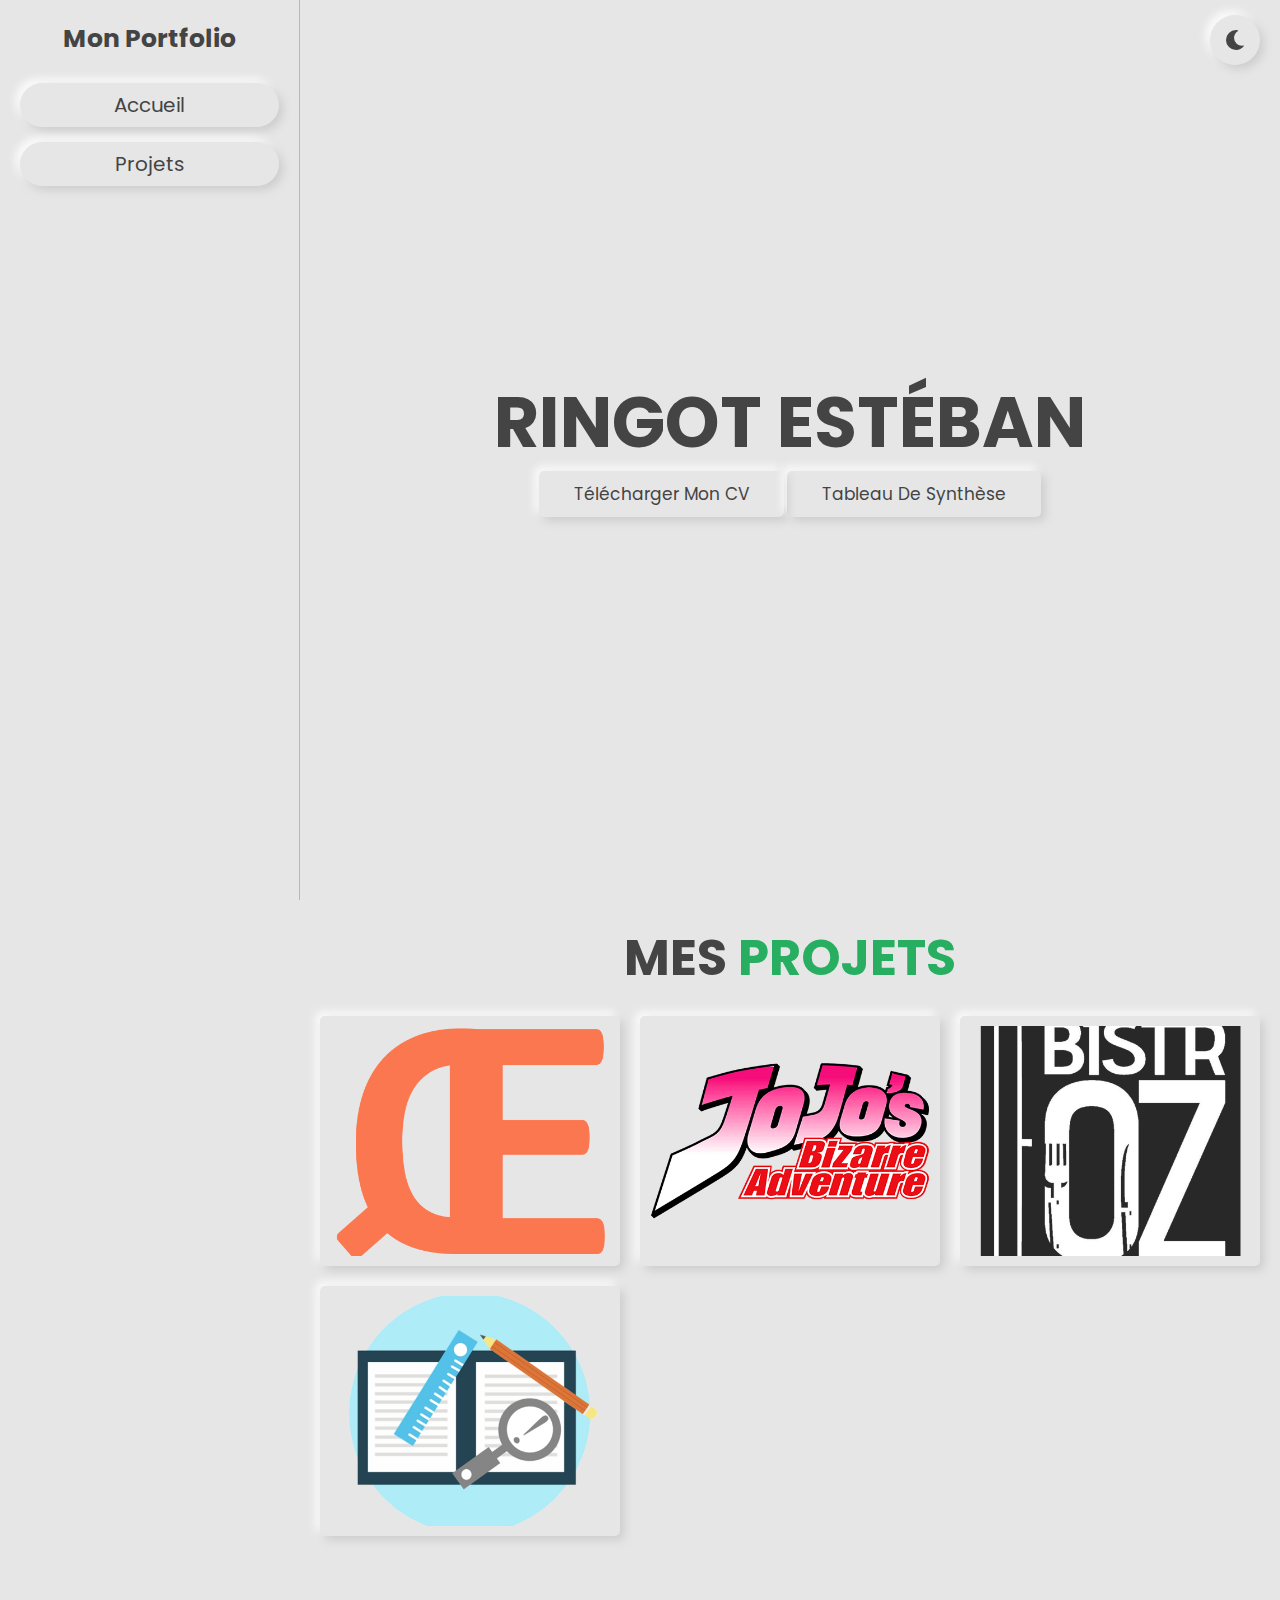
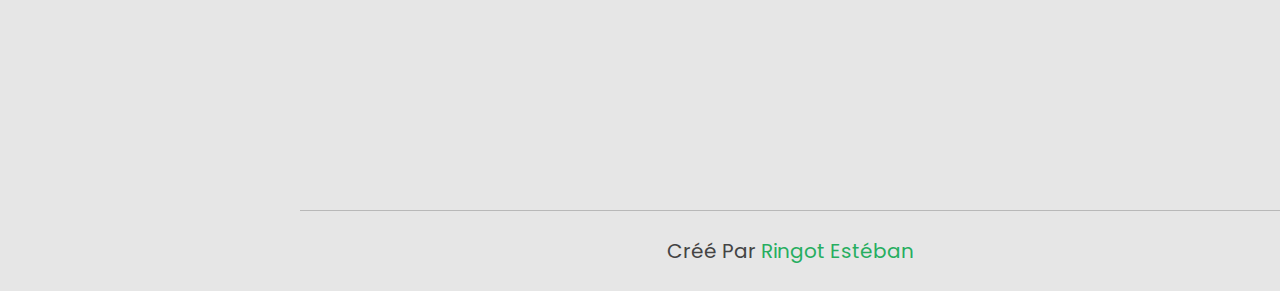
<file: index.html>
<!DOCTYPE html>
<html lang="fr">
<head>
    <meta charset="UTF-8">
    <meta http-equiv="X-UA-Compatible" content="IE=edge">
    <meta name="viewport" content="width=device-width, initial-scale=1.0">
    <title>Portfolio</title>

    <!-- font awesome cdn link  -->
    <link rel="stylesheet" href="https://cdnjs.cloudflare.com/ajax/libs/font-awesome/5.15.4/css/all.min.css">

    <!-- custom css file link  -->
    <link rel="stylesheet" href="css/style.css">

</head>
<body>
    
<!-- header section starts  -->

<header class="header">

<!-- theme toggler  -->

<div id="theme-toggler" class="fas fa-moon"></div>

    <div class="user">
        <!--<img src="image/user-img.png" alt="">-->
        <h3>Mon Portfolio</h3>
        <!--<p>front-end developer</p>-->
    </div>

    <nav class="navbar">
        <a href="#home">Accueil</a>
        <!--<a href="#about">about</a>-->
        <!--<a href="#services">services</a>-->
        <a href="#portfolio">Projets</a>
        <!--<a href="#contact">contact</a>-->
    </nav>

</header>

<!-- header section ends -->

<div id="menu-btn" class="fas fa-bars"></div>

<!-- home section starts  -->

<section class="home" id="home">

    <div class="content">
        <h3>Ringot Estéban</h3>
        <!--<p>i am a front-end developer</p>-->
        <a href="https://drive.google.com/file/d/1goht6WE1rYmZwQzR1pEEyJvcZGVm94VB/view?usp=sharing" target="_blank"class="btn">Télécharger mon CV</a>
        <a href="doc/Tableau de synthese Epreuve E4.pdf" target="_blank"class="btn">Tableau de synthèse</a>
    </div>

</section>



<!-- portfolio section starts  -->

<section class="portfolio" id="portfolio">

    <h1 class="heading"> Mes <span>Projets</span> </h1>

    <div class="box-container">

        <a href="projet/quincespal.html"><div class="box">
            <img src="image/logo_quincespal.png" alt="">
            <div class="content">
                <h3>Quincespal</h3>
            </div>
        </div></a>

        <a href="projet/jba_fanpage.html"><div class="box">
            <img src="image/JBA_logo.png" alt="">
            <div class="content">
                <h3>Jojo's Bizarre Adventure fanpage</h3>
            </div>
        </div></a>

        <a href="projet/le_bistroz.html"><div class="box">
            <img src="image/bistroz_logo.png" alt="">
            <div class="content">
                <h3>Site Le Bistroz</h3>
            </div>
        </div></a>

        <a href="projet/jobs.html"><div class="box">
            <img src="image/img_projet.png" alt="">
            <div class="content">
                <h3>Jobs (en cours)</h3>
            </div>
        </div></a>

    </div>

</section>

<!-- portfolio section ends -->

<div class="credits"> Créé par <span>Ringot Estéban</span></div>

<!-- custom js file link  -->
<script src="js/script.js"></script>

</body>
</html>
</file>
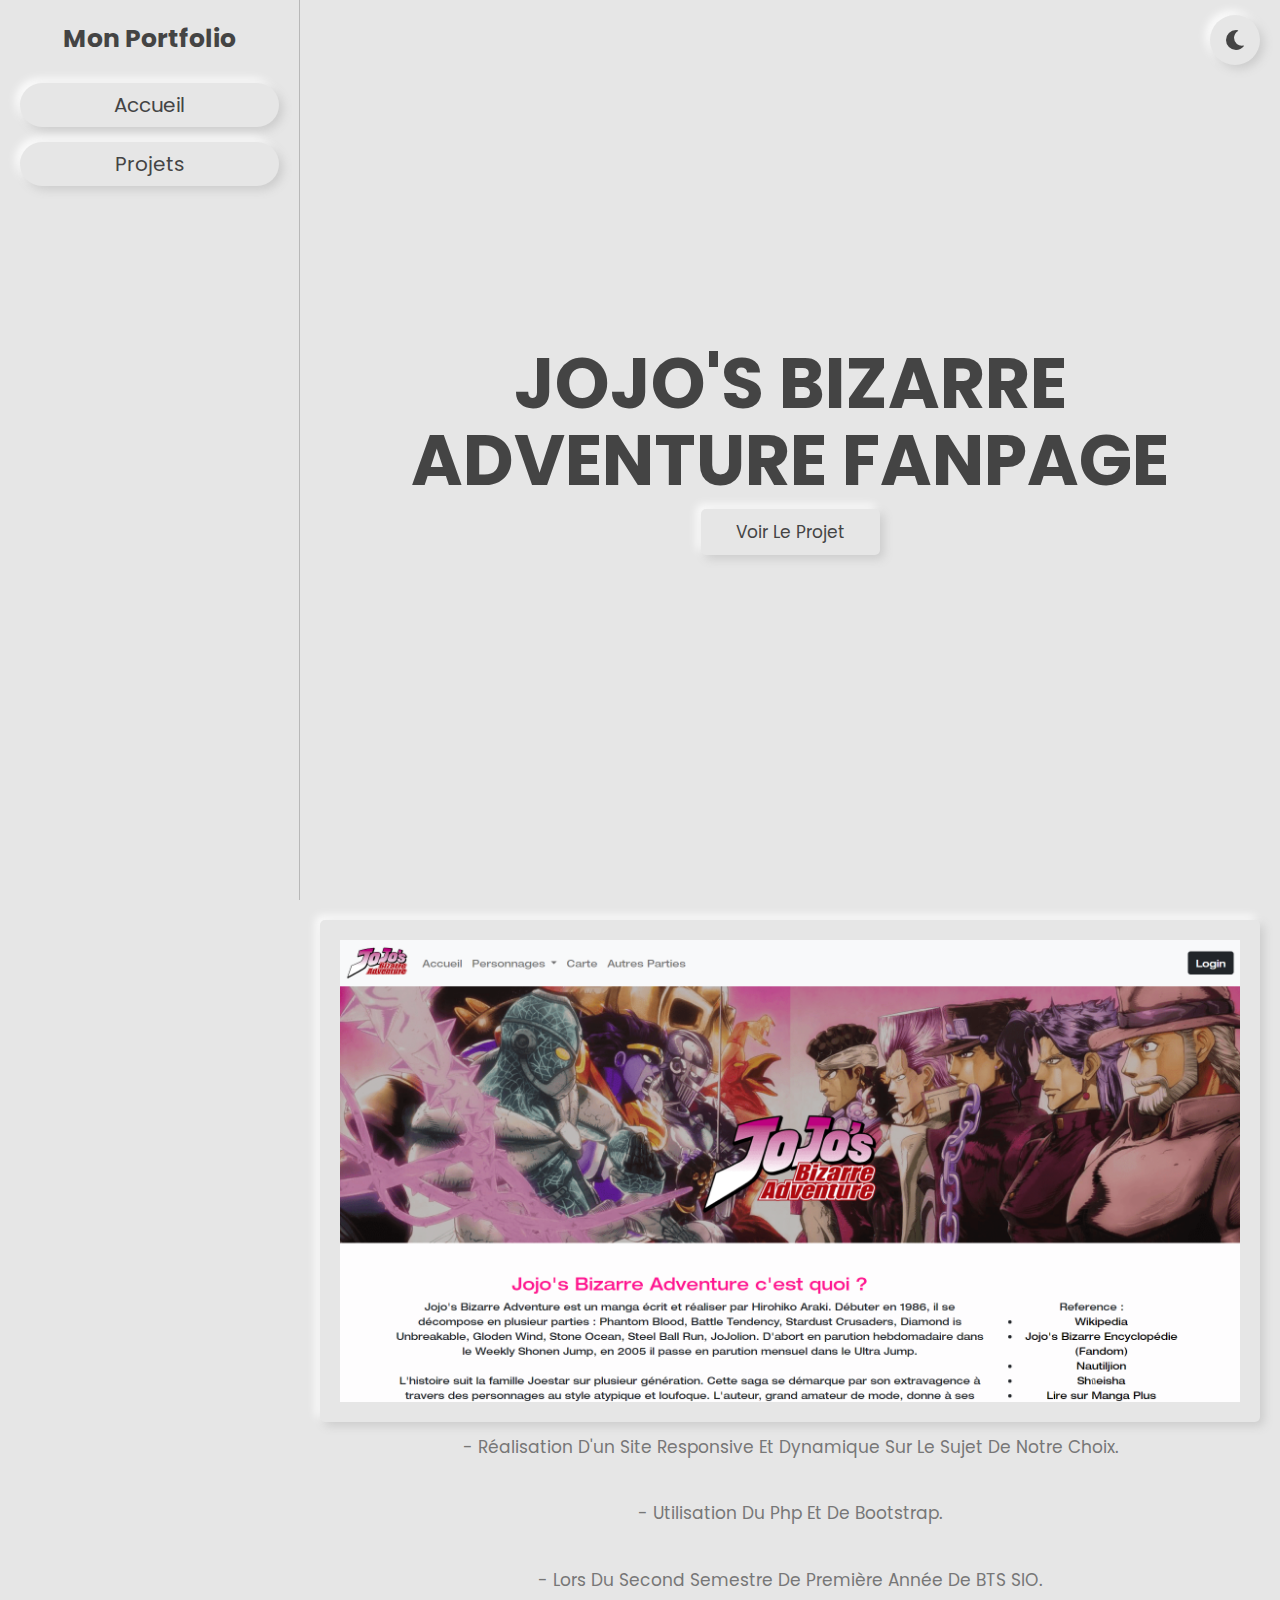
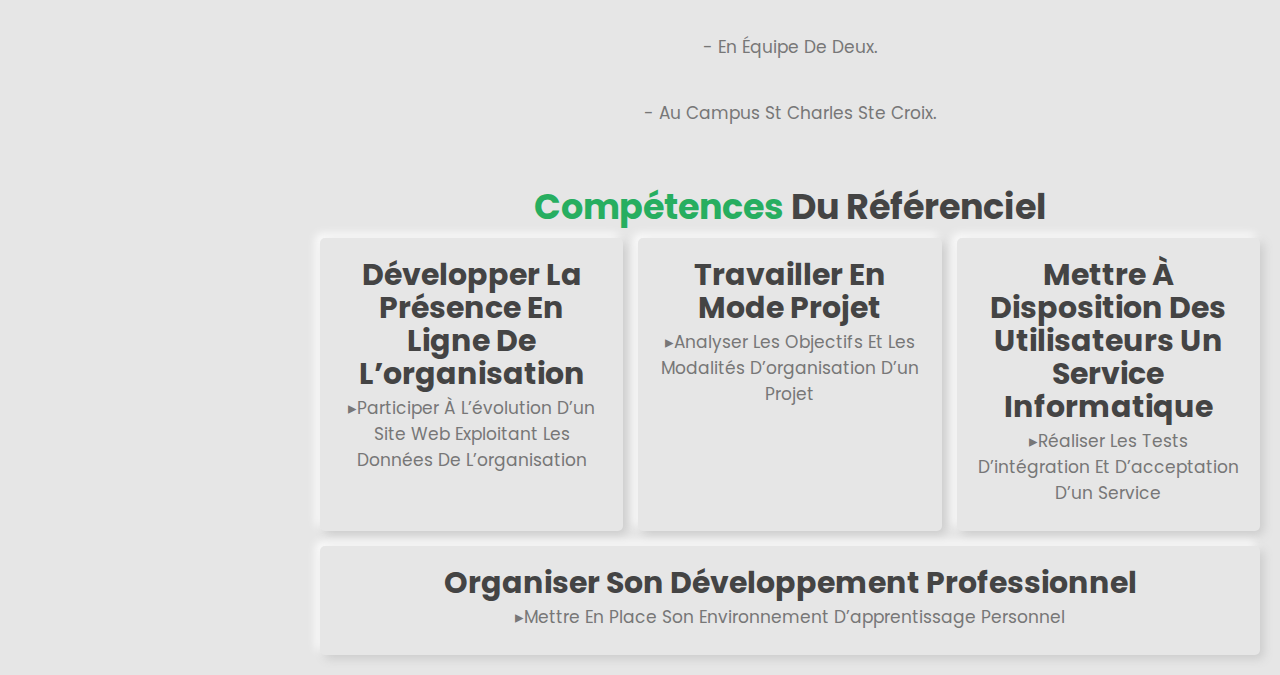
<file: projet/jba_fanpage.html>
<!DOCTYPE html>
<html lang="fr">

<head>
    <meta charset="UTF-8">
    <meta http-equiv="X-UA-Compatible" content="IE=edge">
    <meta name="viewport" content="width=device-width, initial-scale=1.0">
    <title>Portfolio</title>

    <!-- font awesome cdn link  -->
    <link rel="stylesheet" href="https://cdnjs.cloudflare.com/ajax/libs/font-awesome/5.15.4/css/all.min.css">

    <!-- custom css file link  -->
    <link rel="stylesheet" href="../css/style.css">

</head>

<body>

    <!-- header section starts  -->

    <header class="header">

<!-- theme toggler  -->

<div id="theme-toggler" class="fas fa-moon"></div>

        <div class="user">
            <!--<img src="image/user-img.png" alt="">-->
            <h3>Mon Portfolio</h3>
            <!--<p>front-end developer</p>-->
        </div>

        <nav class="navbar">
            <a href="../index.html#home">Accueil</a>
            <!--<a href="#about">about</a>-->
            <!--<a href="#services">services</a>-->
            <a href="../index.html#portfolio">Projets</a>
            <!--<a href="#contact">contact</a>-->
        </nav>

    </header>

    <!-- header section ends -->

    <div id="menu-btn" class="fas fa-bars"></div>

    <!-- home section starts  -->

    <section class="home" id="home">

        <div class="content">
            <h3>Jojo's Bizarre Adventure fanpage</h3>
            <a href="https://github.com/RgtEsteban/JBA_Fanpage" target="_blank" class="btn">Voir le projet</a>
        </div>

    </section>

    <section class="about" id="about">
        <div class="row">
            <div class="box-container">
                <div class="box">
                    <img src="../image/Capture_JBA.png" style="width: 100%; height: 100%;">
                </div>
            </div>
        </div>
        <div class="row">
            <div class="content">
                <p>- Réalisation d'un site responsive et dynamique sur le sujet de notre choix.</p><br>
                <p>- Utilisation du php et de Bootstrap.</p><br>
                <p>- Lors du second semestre de première année de BTS SIO.</p><br>
                <p>- En équipe de deux.</p><br>
                <p>- Au Campus St Charles Ste Croix.</p><br>
            </div>
        </div>
        <div class="row">
            <div class="content">
                <h3><span>Compétences</span> du référenciel</h3>
            </div>
        </div>
        <div class="row">
            <div class="box-container">
                <div class="box">
                    <h3>Développer la présence en ligne de l’organisation</h3>
                    <p>▸Participer à l’évolution d’un site Web exploitant les données de l’organisation</p>
                </div>
                <div class="box">
                    <h3>Travailler en mode projet</h3>
                    <p>▸Analyser les objectifs et les modalités d’organisation d’un projet</p>
                </div>
                <div class="box">
                    <h3>Mettre à disposition des utilisateurs un service informatique</h3>
                    <p>▸Réaliser les tests d’intégration et d’acceptation d’un service</p>
                </div>
                <div class="box">
                    <h3>Organiser son développement professionnel</h3>
                    <p>▸Mettre en place son environnement d’apprentissage personnel</p>
                </div>
            </div>
        </div>
    </section>

<!-- custom js file link  -->
<script src="../js/script.js"></script>
</file>
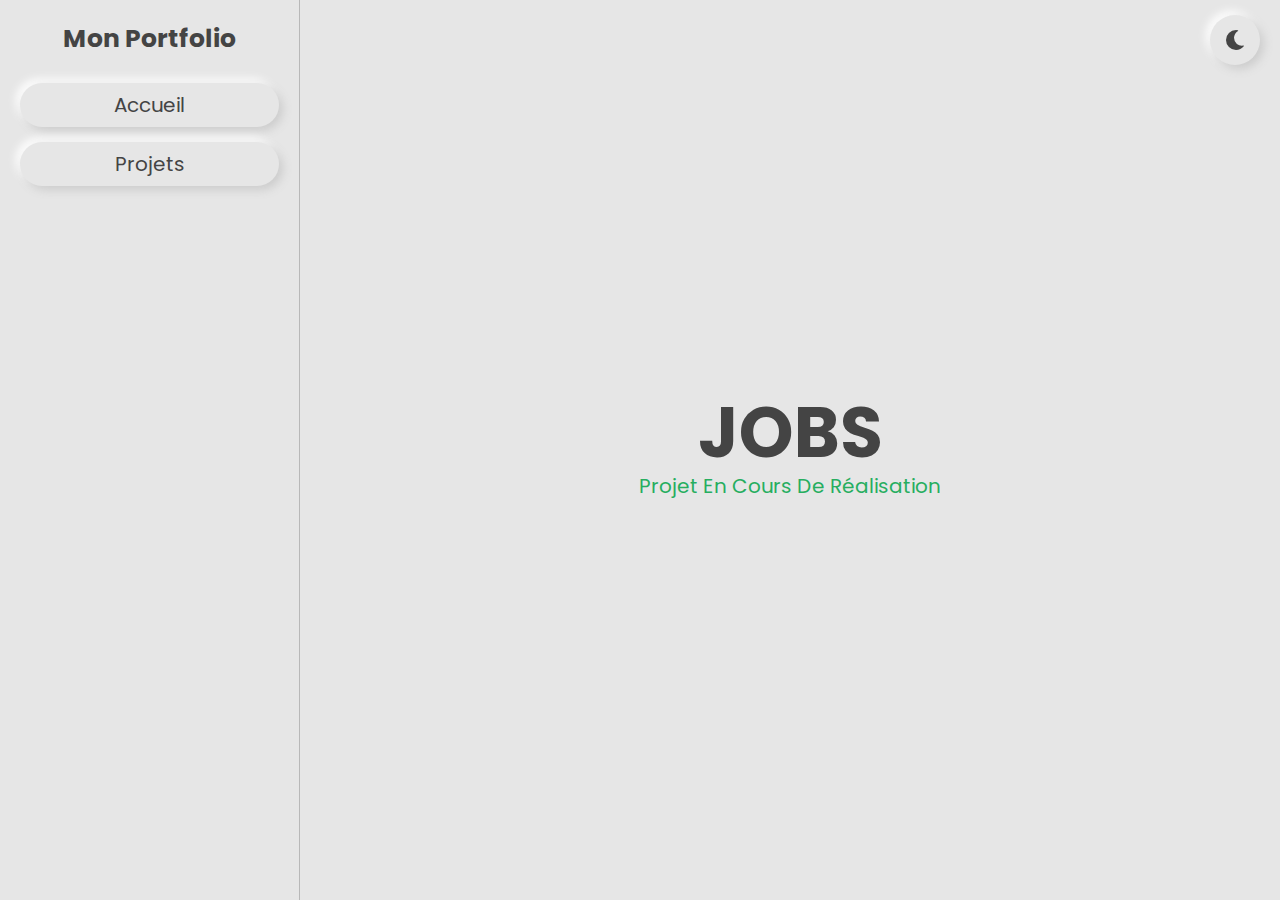
<file: projet/jobs.html>
<!DOCTYPE html>
<html lang="fr">
<head>
    <meta charset="UTF-8">
    <meta http-equiv="X-UA-Compatible" content="IE=edge">
    <meta name="viewport" content="width=device-width, initial-scale=1.0">
    <title>Portfolio</title>

    <!-- font awesome cdn link  -->
    <link rel="stylesheet" href="https://cdnjs.cloudflare.com/ajax/libs/font-awesome/5.15.4/css/all.min.css">

    <!-- custom css file link  -->
    <link rel="stylesheet" href="../css/style.css">

</head>
<body>
    
<!-- header section starts  -->

<header class="header">

<!-- theme toggler  -->

<div id="theme-toggler" class="fas fa-moon"></div>

    <div class="user">
        <!--<img src="image/user-img.png" alt="">-->
        <h3>Mon Portfolio</h3>
        <!--<p>front-end developer</p>-->
    </div>

    <nav class="navbar">
        <a href="../index.html#home">Accueil</a>
        <!--<a href="#about">about</a>-->
        <!--<a href="#services">services</a>-->
        <a href="../index.html#portfolio">Projets</a>
        <!--<a href="#contact">contact</a>-->
    </nav>

</header>

<!-- header section ends -->

<div id="menu-btn" class="fas fa-bars"></div>



<!-- home section starts  -->

<section class="home" id="home">

    <div class="content">
        <h3>Jobs</h3>
        <!--<a href="#" target="_blank"class="btn">Voir le projet</a>-->
        <p>Projet en cours de réalisation</p>
    </div>

</section>

<!--<section class="about" id="about">
    <div class="row">
        <div class="box-container">
            <div class="box">
                <img src="../image/Capture_Quincespal.png" style="width: 100%; height: 100%;">
            </div>
        </div>
    </div>
    <div class="row">
        <div class="content">
            <p>- Réalisation d'un site à l'aide d'un CMS (ici Google site).</p><br>
            <p>- Initiation au CMS.</p><br>
            <p>- Lors du premier semestre de première année de BTS SIO.</p><br>
            <p>- Affectué en équipe.</p><br>
            <p>- Au Campus St Charles Ste Croix.</p>
        </div>
    </div>
    <div class="row">
            <div class="content">
                <h3><span>Compétences</span> du référenciel</h3>
            </div>
        </div>
        <div class="row">
            <div class="box-container">
                <div class="box">
                    <h3>2+</h3>
                    <p>years of experience</p>
                </div>
                <div class="box">
                    <h3>450+</h3>
                    <p>satisfied clients</p>
                </div>
                <div class="box">
                    <h3>190+</h3>
                    <p>working hours</p>
                </div>
                <div class="box">
                    <h3>10+</h3>
                    <p>awards won</p>
                </div>
            </div>
        </div>
</section>-->

<!-- custom js file link  -->
<script src="../js/script.js"></script>
</file>
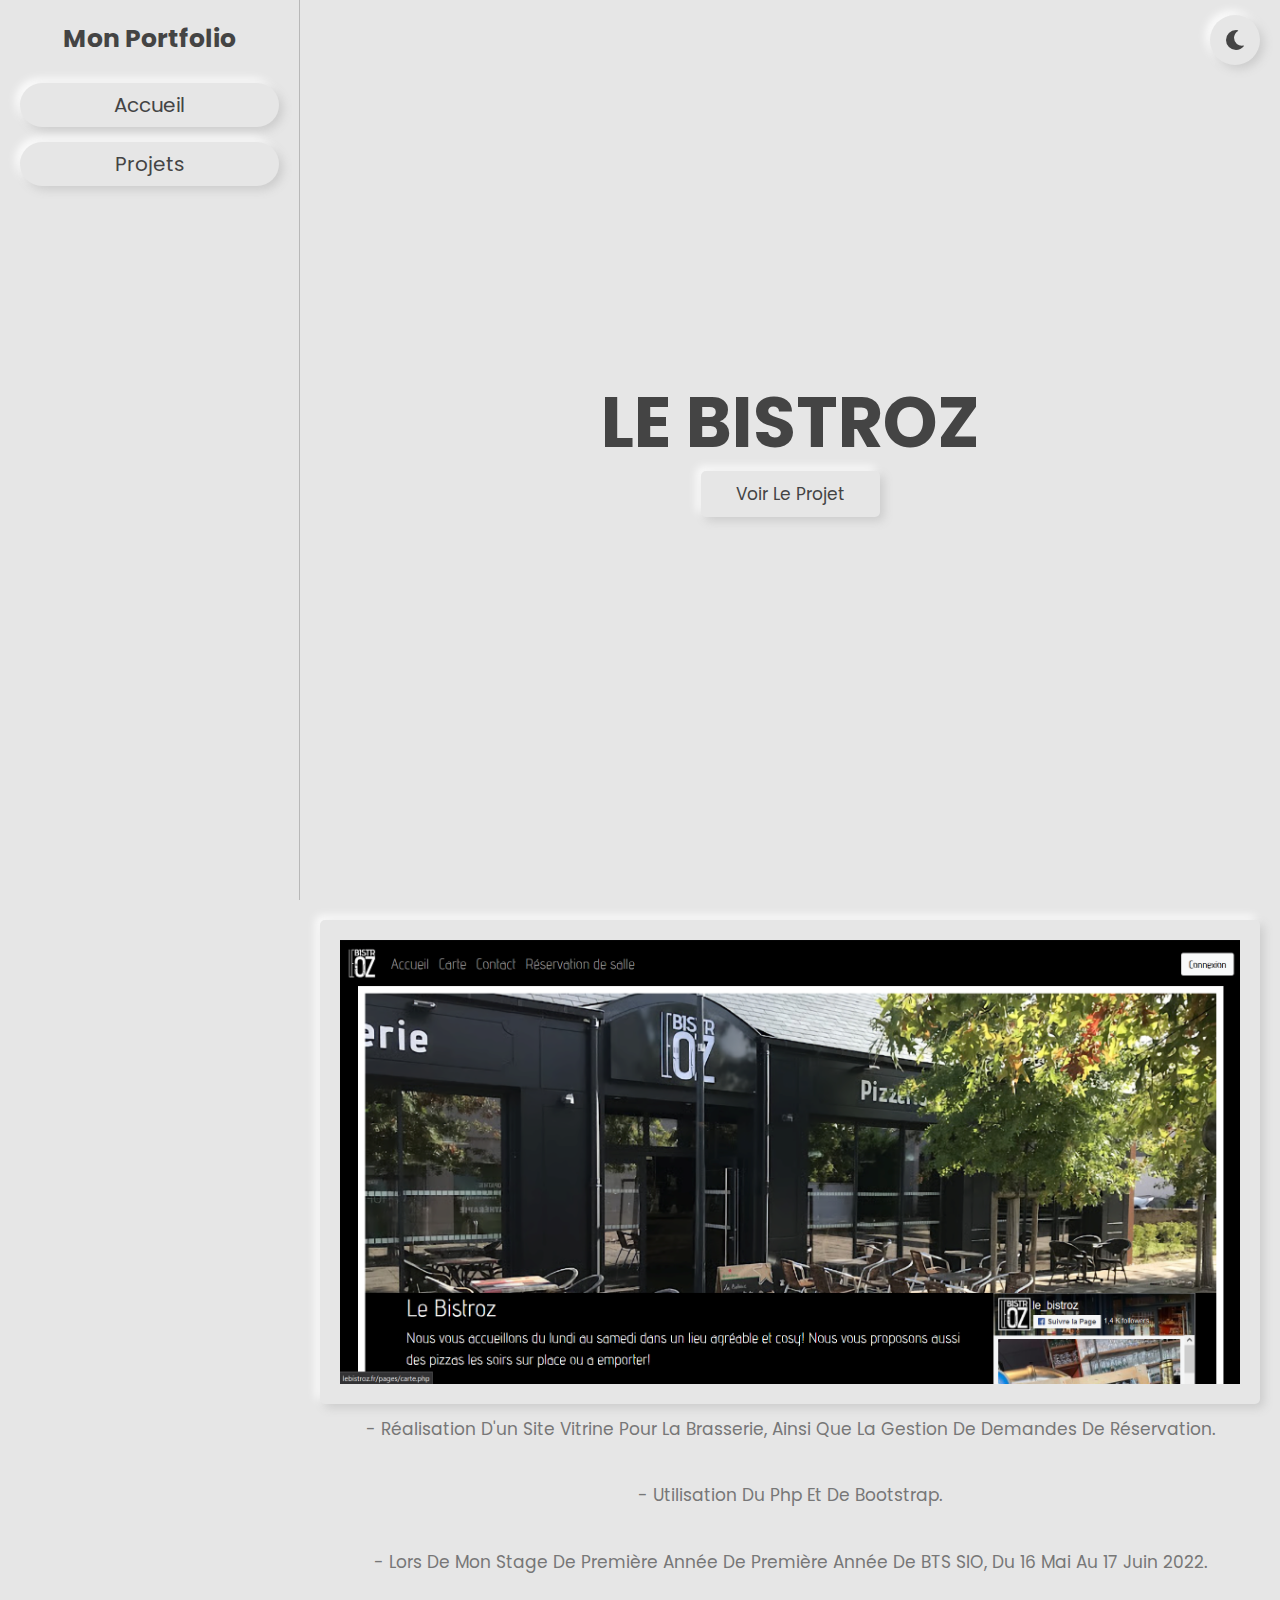
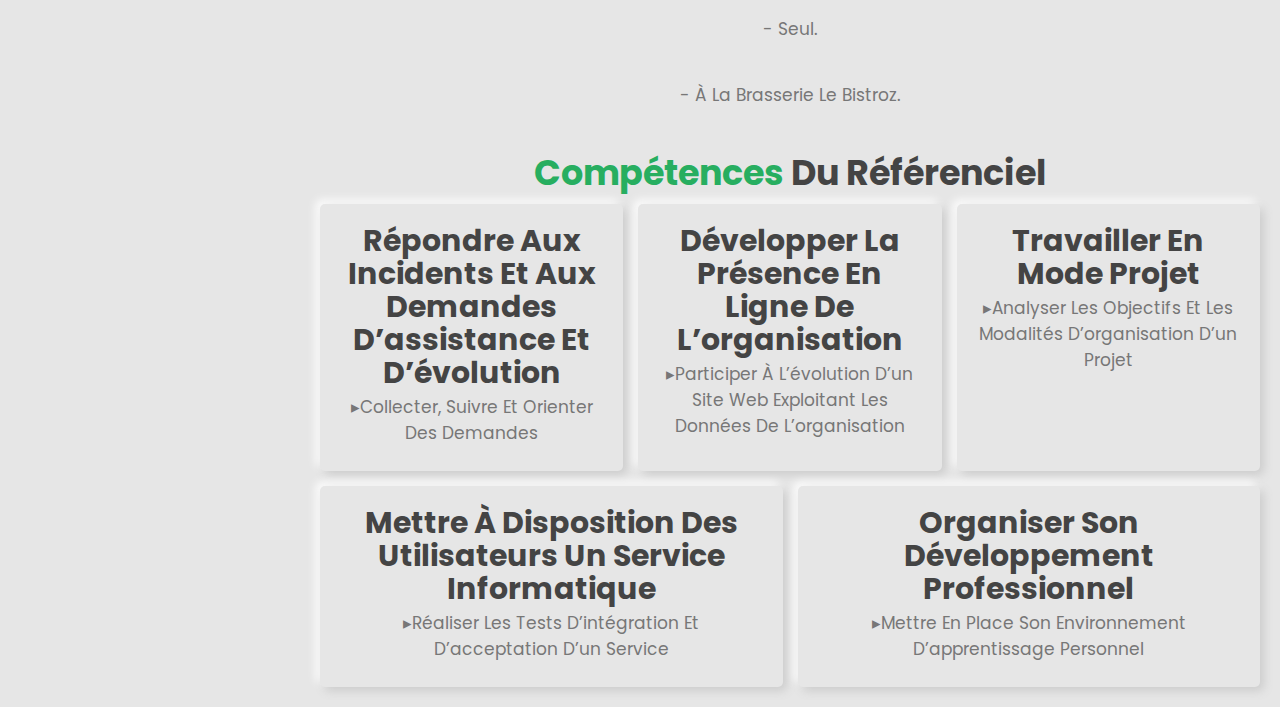
<file: projet/le_bistroz.html>
<!DOCTYPE html>
<html lang="fr">
<head>
    <meta charset="UTF-8">
    <meta http-equiv="X-UA-Compatible" content="IE=edge">
    <meta name="viewport" content="width=device-width, initial-scale=1.0">
    <title>Portfolio</title>

    <!-- font awesome cdn link  -->
    <link rel="stylesheet" href="https://cdnjs.cloudflare.com/ajax/libs/font-awesome/5.15.4/css/all.min.css">

    <!-- custom css file link  -->
    <link rel="stylesheet" href="../css/style.css">

</head>
<body>
    
<!-- header section starts  -->

<header class="header">

    <div class="user">
        <!--<img src="image/user-img.png" alt="">-->
        <h3>Mon Portfolio</h3>
        <!--<p>front-end developer</p>-->
    </div>

    <nav class="navbar">
        <a href="../index.html#home">Accueil</a>
        <!--<a href="#about">about</a>-->
        <!--<a href="#services">services</a>-->
        <a href="../index.html#portfolio">Projets</a>
        <!--<a href="#contact">contact</a>-->
    </nav>

</header>

<!-- header section ends -->

<div id="menu-btn" class="fas fa-bars"></div>

<!-- theme toggler  -->

<div id="theme-toggler" class="fas fa-moon"></div>

<!-- home section starts  -->

<section class="home" id="home">

    <div class="content">
        <h3>Le Bistroz</h3>
        <a href="http://lebistroz.fr/" target="_blank"class="btn">Voir le projet</a>
    </div>

</section>

<section class="about" id="about">
    <div class="row">
        <div class="box-container">
            <div class="box">
                <img src="../image/Capture_Bistroz.png" style="width: 100%; height: 100%;">
            </div>
        </div>
    </div>
    <div class="row">
        <div class="content">
            <p>- Réalisation d'un site vitrine pour la brasserie, ainsi que la gestion de demandes de réservation.</p><br>
            <p>- Utilisation du php et de Bootstrap.</p><br>
            <p>- Lors de mon stage de première année de première année de BTS SIO, du 16 mai au 17 juin 2022.</p><br>
            <p>- Seul.</p><br>
            <p>- à la brasserie Le Bistroz.</p>
        </div>
    </div>
    <div class="row">
        <div class="content">
            <h3><span>Compétences</span> du référenciel</h3>
        </div>
    </div>
    <div class="row">
        <div class="box-container">
            <div class="box">
                <h3>Répondre aux incidents et aux demandes d’assistance et d’évolution</h3>
                <p>▸Collecter, suivre et orienter des demandes</p>
            </div>
            <div class="box">
                <h3>Développer la présence en ligne de l’organisation</h3>
                <p>▸Participer à l’évolution d’un site Web exploitant les données de l’organisation</p>
            </div>
            <div class="box">
                <h3>Travailler en mode projet</h3>
                <p>▸Analyser les objectifs et les modalités d’organisation d’un projet</p>
            </div>
            <div class="box">
                <h3>Mettre à disposition des utilisateurs un service informatique</h3>
                <p>▸Réaliser les tests d’intégration et d’acceptation d’un service</p>
            </div>
            <div class="box">
                <h3>Organiser son développement professionnel</h3>
                <p>▸Mettre en place son environnement d’apprentissage personnel</p>
            </div>
        </div>
    </div>
</section>

<!-- custom js file link  -->
<script src="../js/script.js"></script>
</file>
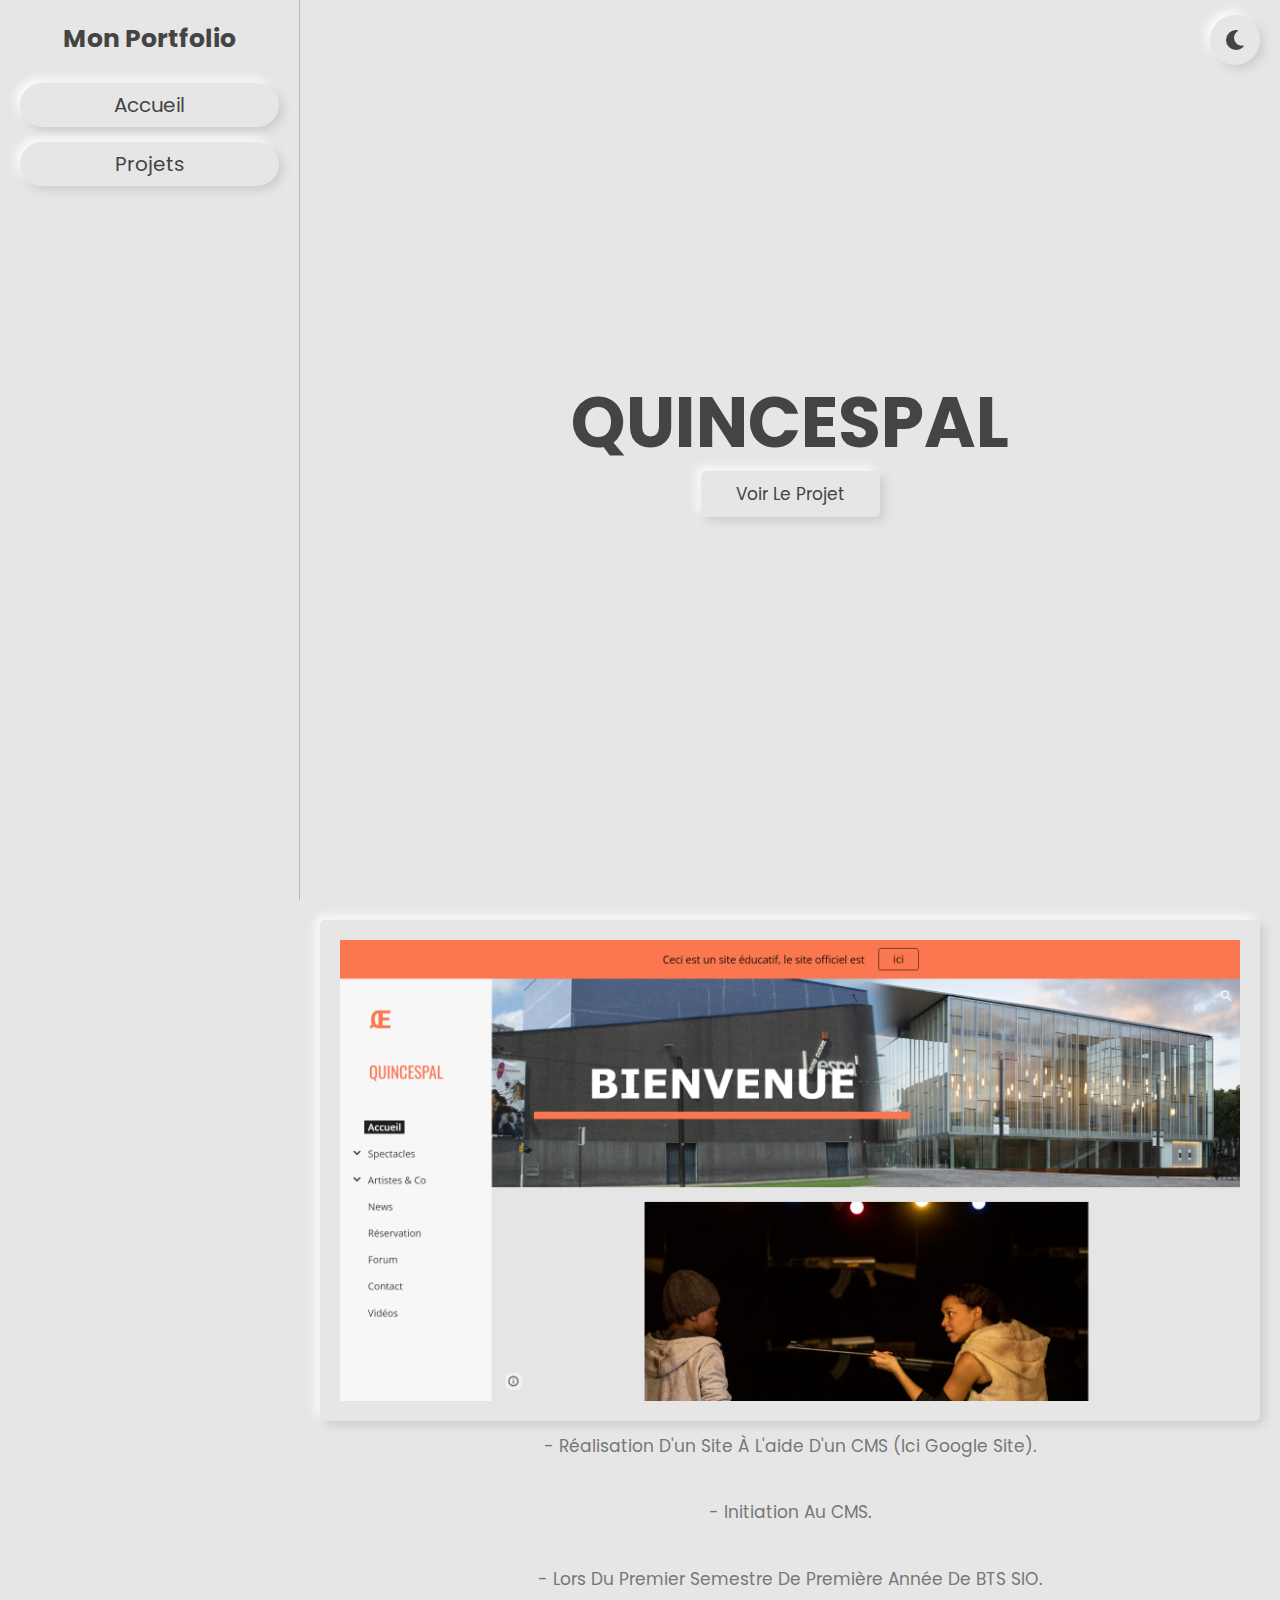
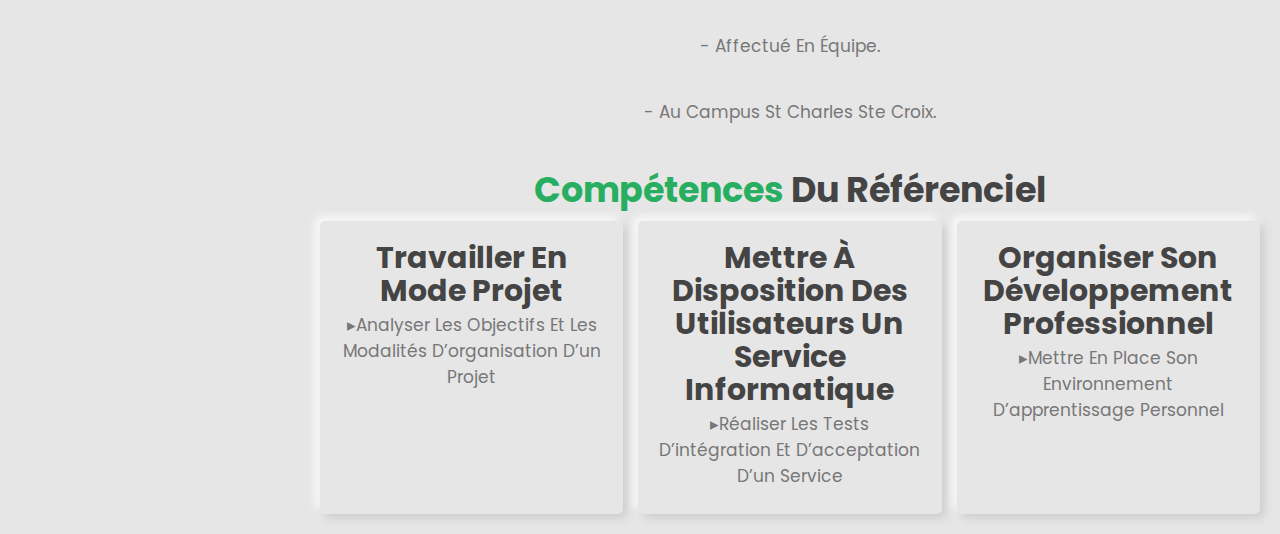
<file: projet/quincespal.html>
<!DOCTYPE html>
<html lang="fr">

<head>
    <meta charset="UTF-8">
    <meta http-equiv="X-UA-Compatible" content="IE=edge">
    <meta name="viewport" content="width=device-width, initial-scale=1.0">
    <title>Portfolio</title>

    <!-- font awesome cdn link  -->
    <link rel="stylesheet" href="https://cdnjs.cloudflare.com/ajax/libs/font-awesome/5.15.4/css/all.min.css">

    <!-- custom css file link  -->
    <link rel="stylesheet" href="../css/style.css">

</head>

<body>

    <!-- header section starts  -->

    <header class="header">

<!-- theme toggler  -->

<div id="theme-toggler" class="fas fa-moon"></div>

        <div class="user">
            <!--<img src="image/user-img.png" alt="">-->
            <h3>Mon Portfolio</h3>
            <!--<p>front-end developer</p>-->
        </div>

        <nav class="navbar">
            <a href="../index.html#home">Accueil</a>
            <!--<a href="#about">about</a>-->
            <!--<a href="#services">services</a>-->
            <a href="../index.html#portfolio">Projets</a>
            <!--<a href="#contact">contact</a>-->
        </nav>

    </header>

    <!-- header section ends -->

    <div id="menu-btn" class="fas fa-bars"></div>

    <!-- home section starts  -->

    <section class="home" id="home">

        <div class="content">
            <h3>Quincespal</h3>
            <a href="https://sites.google.com/view/quincespal/accueil" target="_blank" class="btn">Voir le projet</a>
        </div>

    </section>

    <section class="about" id="about">
        <div class="row">
            <div class="box-container">
                <div class="box">
                    <img src="../image/Capture_Quincespal.png" style="width: 100%; height: 100%;">
                </div>
            </div>
        </div>
        <div class="row">
            <div class="content">
                <p>- Réalisation d'un site à l'aide d'un CMS (ici Google site).</p><br>
                <p>- Initiation au CMS.</p><br>
                <p>- Lors du premier semestre de première année de BTS SIO.</p><br>
                <p>- Affectué en équipe.</p><br>
                <p>- Au Campus St Charles Ste Croix.</p>
            </div>
        </div>
        <div class="row">
            <div class="content">
                <h3><span>Compétences</span> du référenciel</h3>
            </div>
        </div>
        <div class="row">
            <div class="box-container">
                <div class="box">
                    <h3>Travailler en mode projet</h3>
                    <p>▸Analyser les objectifs et les modalités d’organisation d’un projet</p>
                </div>
                <div class="box">
                    <h3>Mettre à disposition des utilisateurs un service informatique</h3>
                    <p>▸Réaliser les tests d’intégration et d’acceptation d’un service</p>
                </div>
                <div class="box">
                    <h3>Organiser son développement professionnel</h3>
                    <p>▸Mettre en place son environnement d’apprentissage personnel</p>
                </div>
            </div>
        </div>
    </section>

<!-- custom js file link  -->
<script src="../js/script.js"></script>
</file>
<file: css/style.css>
@import url('https://fonts.googleapis.com/css2?family=Poppins:wght@100;200;300;400;500;600;700&display=swap');

:root{
    --green:#27ae60;
    --black:#444;
    --light-color:#777;
    --bg-color:#e6e6e6;
    --border:.1rem solid rgba(0,0,0,.2);
    --box-shadow:.4rem .4rem 1rem #ccc,
                -.4rem -.4rem 1rem #fff;
    --box-shadow-inset:.4rem .4rem 1rem #ccc inset,
                      -.4rem -.4rem 1rem #fff inset;
}

*{
    font-family: 'Poppins', sans-serif;
    margin:0; padding:0;
    box-sizing: border-box;
    outline: none; border:none;
    text-decoration: none;
    text-transform: capitalize;
    transition: .2s linear;
}

html{
    font-size: 62.5%;
    overflow-x: hidden;
    scroll-behavior: smooth;
}

body{
    background: var(--bg-color);
    padding-left: 30rem;
}

body.active{
    --black:#fff;
    --light-color:#ddd;
    --bg-color:#222;
    --border:.1rem solid rgba(0,0,0,.4);
    --box-shadow:.4rem .4rem 1rem #111,
                -.4rem -.4rem 1rem #333;
    --box-shadow-inset:.4rem .4rem 1rem #111 inset,
                      -.4rem -.4rem 1rem #333 inset;
}

section{
    min-height: 100vh;
    padding:2rem;
}

.btn{
    margin-top: 1rem;
    display: inline-block;
    padding:1rem 3.5rem;
    border-radius: .5rem;
    font-size: 1.7rem;
    cursor: pointer;
    background: none;
    color:var(--black);
    box-shadow: var(--box-shadow);
}

.btn:hover{
    box-shadow: var(--box-shadow-inset);
    color:var(--green);
}

.heading{
    text-align: center;
    font-size: 5rem;
    color:var(--black);
    text-transform: uppercase;
    padding-bottom: 2rem;
}

.heading span{
    color:var(--green);
    text-transform: uppercase;
}

.header{
    position: fixed;
    top:0; left: 0;
    z-index: 999;
    background: var(--bg-color);
    width: 30rem;
    border-right: var(--border);
    height: 100%;
    padding:2rem;
    text-align: center;
}

.header .user img{
    margin:1rem 0;
    border:1rem solid transparent;
    border-radius: 50%;
    height: 18rem;
    width: 18rem;
    box-shadow: var(--box-shadow);
}

.header .user h3{
    color:var(--black);
    font-size: 2.5rem;
}

.header .user p{
    color:var(--green);
    font-size: 1.5rem;
}

.header .navbar{
    padding-top: 1rem;
}

.header .navbar a{
    display: block;
    margin:1.5rem 0;
    padding:.7rem;
    border-radius: 5rem;
    font-size: 2rem;
    box-shadow: var(--box-shadow);
    color:var(--black);
}

.header .navbar a:hover{
    box-shadow: var(--box-shadow-inset);
    color: var(--green);
}

#menu-btn{
    position: fixed;
    top:1.5rem; left: 2rem;
    z-index: 1000;
    height: 5rem;
    width: 5rem;
    line-height: 5rem;
    border-radius: 50%;
    font-size: 2rem;
    cursor: pointer;
    box-shadow: var(--box-shadow);
    text-align: center;
    color:var(--black);
    background: var(--bg-color);
    display: none;
}

#menu-btn:hover{
    color:var(--green);
    box-shadow: var(--box-shadow-inset);
}

#theme-toggler{
    position: fixed;
    top:1.5rem; right: 2rem;
    z-index: 1000;
    height: 5rem;
    width: 5rem;
    line-height: 5rem;
    border-radius: 50%;
    font-size: 2rem;
    cursor: pointer;
    box-shadow: var(--box-shadow);
    text-align: center;
    color:var(--black);
    background: var(--bg-color);
}

#theme-toggler:hover{
    color:var(--green);
    box-shadow: var(--box-shadow-inset);
}

.home{
    display: flex;
    flex-flow: column;
    align-items: center;
    justify-content: center;
    text-align: center;
}

.home .content h3{
    font-size: 7rem;
    color:var(--black);
    line-height: 1.1;
    text-transform: uppercase;
}

.home .content p{
    font-size: 2rem;
    color:var(--green);
    padding-bottom: .5rem;
}

.home .share{
    position: relative;
    top: 10rem;
    border-radius: .5rem;
    box-shadow: var(--box-shadow);
    padding:1rem;
}

.home .share a{
    height: 5rem;
    width: 5rem;
    line-height: 5rem;
    box-shadow: var(--box-shadow);
    margin:.5rem;
    font-size: 2rem;
    color:var(--black);
    border-radius: .5rem;
}

.home .share a:hover{
    box-shadow: var(--box-shadow-inset);
    color:var(--green);
}

.about .row{
    display: flex;
    align-items: center;
    flex-wrap: wrap-reverse;
    gap:2rem;
}

.about .row .box-container{
    flex:1 1 40rem;
    display: flex;
    gap:1.5rem;
    flex-wrap: wrap;
    text-align: center;
}

.about .row .box-container .box{
    flex:1 1 18rem;
    text-align: center;
    padding:2rem;
    border-radius: .5rem;
    box-shadow: var(--box-shadow);
}

.about .row .box-container .box h3{
    font-size: 3rem;
    color:var(--black);
    line-height: 1.1;
}

.about .row .box-container .box p{
    font-size: 1.7rem;
    color:var(--light-color);
    padding:.5rem 0;
}

.about .row .content{
    flex:1 1 40rem;
    text-align: center;
}

.about .row .content h3{
    font-size: 3.5rem;
    color:var(--black);
    line-height: 1.8;
}

.about .row .content h3 span{
    color:var(--green);
}

.about .row .content p{
    font-size: 1.7rem;
    color:var(--light-color);
    line-height: 1.8;
    padding:1rem 0;
}

.about .row:nth-child(3){
    padding-top: 2rem;
}

.about .row .progress{
    flex:1 1 40rem;
}

.about .row .progress h3{
    color:var(--black);
    font-weight: normal;
    font-size: 2rem;
    display: flex;
    align-items: center;
    justify-content: space-between;
}

.about .row .progress .bar{
    box-shadow: var(--box-shadow);
    border-radius: 5rem;
    height:2rem;
    padding:.5rem;
    margin:1rem 0;
}

.about .row .progress .bar span{
    display: block;
    height: 100%;
    background: var(--green);
    border-radius: 5rem;
}

.about .row .progress .bar-1-1 span{
    width: 90%;
}

.about .row .progress .bar-1-2 span{
    width: 75%;
}

.about .row .progress .bar-1-3 span{
    width: 80%;
}

.about .row .progress .bar-2-1 span{
    width: 95%;
}

.about .row .progress .bar-2-2 span{
    width: 89%;
}

.about .row .progress .bar-2-3 span{
    width: 65%;
}

.services .box-container{
    display: grid;
    grid-template-columns: repeat(auto-fit, minmax(27rem, 1fr));
    gap:2rem;
}

.services .box-container .box{
    padding:2rem;
    border-radius: .5rem;
    box-shadow: var(--box-shadow);
    position: relative;
    z-index: 0;
    overflow:hidden;
}

.services .box-container .box i{
    font-size:4rem;
    padding-bottom: 5rem;
    color:#fff;
}

.services .box-container .box h3{
    font-size:2rem;
    padding-bottom: 1rem;
    color:var(--black);
}

.services .box-container .box p{
    font-size:1.4rem;
    line-height: 1.8;
    color:var(--light-color);
}

.services .box-container .box::before{
    content: '';
    position: absolute;
    top:0; left: 0;
    height: 100%;
    width: 100%;
    background: var(--green);
    z-index: -1;
    clip-path: circle(9rem at 5% 0%);
    transition: .3s linear;
}

.services .box-container .box:hover::before{    
    clip-path: circle(100%);
}

.services .box-container .box:hover > *{
    color:#fff;
}

.portfolio .box-container{
    display: grid;
    grid-template-columns: repeat(auto-fit, minmax(27rem, 1fr));
    gap:2rem;
}

.portfolio .box-container .box{
    height: 25rem;
    border-radius: .5rem;
    overflow:hidden;
    box-shadow: var(--box-shadow);
    position: relative;
    border:1rem solid transparent;
}

.portfolio .box-container .box img{
    height: 100%;
    width: 100%;
    object-fit: cover;
}

.portfolio .box-container .box .content{
    position: absolute;
    top:0; left: 0;
    height: 100%;
    width: 100%;
    background: var(--bg-color);
    display: grid;
    place-items: center;
    transform: scale(0);
}

.portfolio .box-container .box:hover .content{
    transform: scale(1);
}

.portfolio .box-container .box .content h3{
    font-size: 2.5rem;
    color:var(--black);
    text-transform: uppercase;
    transform: translateY(-5rem);
    opacity: 0;
    transition-delay: .3s;
}

.portfolio .box-container .box:hover .content h3{
    transform: translateY(0rem);
    opacity: 1;
}

.contact form{
    margin:1rem auto;
    max-width: 70rem;
    border-radius: .5rem;
    box-shadow: var(--box-shadow);
    padding:2rem;
}

.contact form .box{
    padding:1rem 1.5rem;
    width:100%;
    background: none;
    color:var(--black);
    font-size: 1.6rem;
    text-transform: none;
    margin:.7rem 0;
    box-shadow: var(--box-shadow);
    border-radius: .5rem;
}

.contact form textarea{
    height: 20rem;
    resize: none;
}

.contact form .box:focus{
    box-shadow: var(--box-shadow-inset);
}

.credits{
    font-size: 2rem;
    text-align: center;
    padding:2.5rem 1rem;
    margin-top: 1rem;
    border-top: var(--border);
    color:var(--black);
}

.credits span{
    color: var(--green);
}
















/* media queries  */

@media (max-width:991px){

    html{
        font-size: 55%;
    }

    body{
        padding-left: 0;
    }

    .header{
        left:-110%;
    }

    .header.active{
        left:0%;
        transition: .4s linear;
    }

    #menu-btn{
        display: initial;
    }

}

@media (max-width:450px){

    html{
        font-size: 50%;
    }

    .header{
        width:100%;
        border-right: 0;
    }

}
</file>
